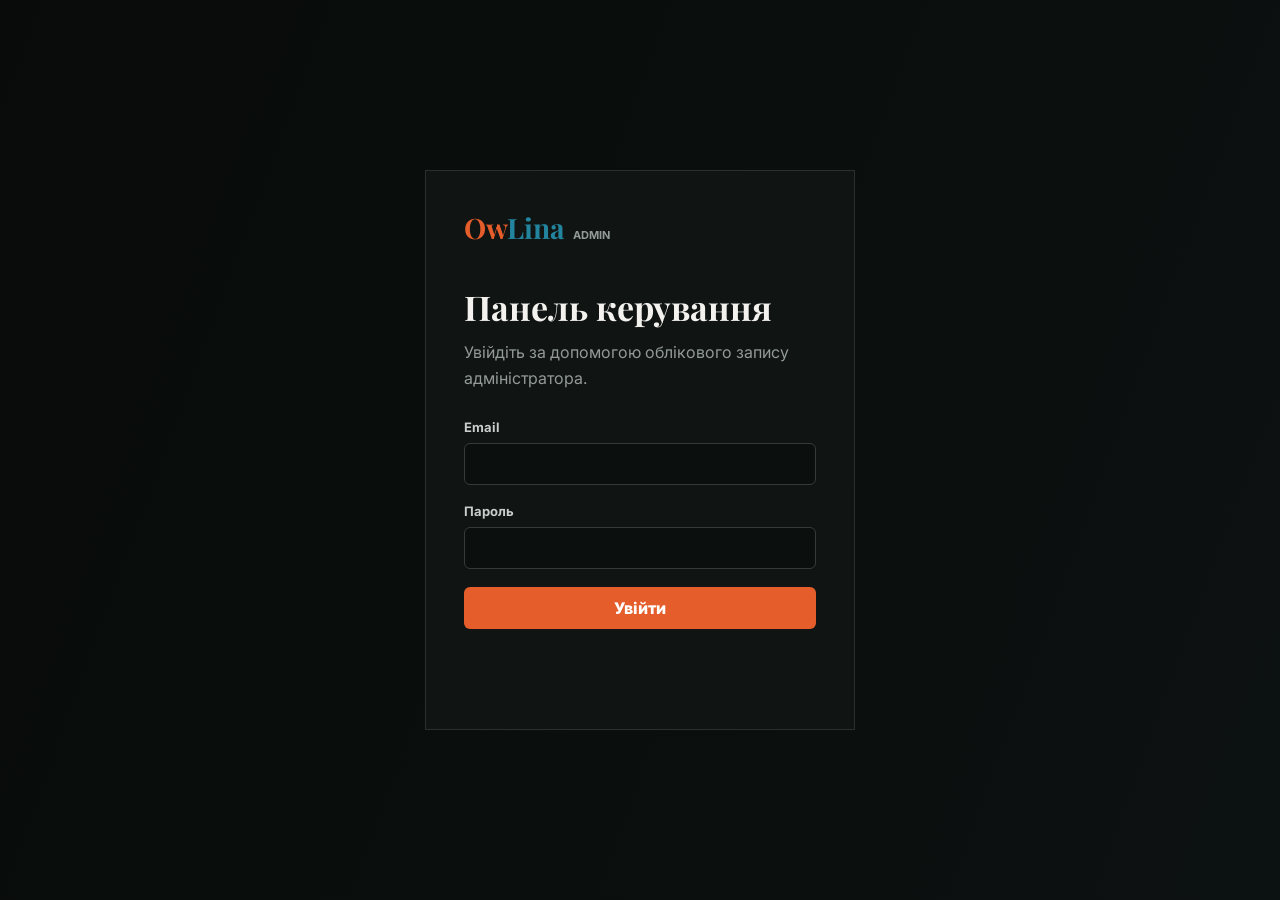
<file: admin/index.html>
<!doctype html>
<html lang="uk">
<head>
  <meta charset="utf-8">
  <meta name="viewport" content="width=device-width,initial-scale=1">
  <meta name="robots" content="noindex,nofollow">
  <title>OwLina Admin</title>
  <link rel="preconnect" href="https://fonts.googleapis.com">
  <link rel="preconnect" href="https://fonts.gstatic.com" crossorigin>
  <link href="https://fonts.googleapis.com/css2?family=Inter:wght@400;600;700;800&family=Playfair+Display:wght@700&display=swap" rel="stylesheet">
  <link rel="stylesheet" href="./admin.css">
  <link rel="stylesheet" href="./admin-fixes.css">
  <link rel="stylesheet" href="./admin-upload.css">
</head>
<body>
  <main id="login-view" class="login-shell">
    <section class="login-panel">
      <div class="brand"><span class="brand-owl">Ow</span><span class="brand-lina">Lina</span><small>Admin</small></div>
      <h1>Панель керування</h1>
      <p>Увійдіть за допомогою облікового запису адміністратора.</p>
      <form id="login-form">
        <label>Email<input id="login-email" type="email" autocomplete="email" required></label>
        <label>Пароль<input id="login-password" type="password" autocomplete="current-password" required></label>
        <button class="primary-btn" type="submit">Увійти</button>
        <p id="login-error" class="form-error" role="alert"></p>
      </form>
    </section>
  </main>

  <div id="admin-view" class="admin-shell" hidden>
    <aside class="sidebar">
      <a class="brand sidebar-brand" href="../" target="_blank"><span class="brand-owl">Ow</span><span class="brand-lina">Lina</span><small>Admin</small></a>
      <nav id="admin-nav" aria-label="Admin sections">
        <button class="nav-btn active" data-view="projects"><i data-lucide="folder-kanban"></i><span>Проєкти</span></button>
        <button class="nav-btn" data-view="static"><i data-lucide="images"></i><span>Static</span></button>
        <button class="nav-btn" data-view="video"><i data-lucide="clapperboard"></i><span>Video</span></button>
        <button class="nav-btn" data-view="media"><i data-lucide="library"></i><span>Медіатека</span></button>
      </nav>
      <div class="sidebar-bottom">
        <a class="quiet-link" href="../" target="_blank"><i data-lucide="external-link"></i><span>Відкрити сайт</span></a>
        <button id="logout-btn" class="quiet-link"><i data-lucide="log-out"></i><span>Вийти</span></button>
      </div>
    </aside>

    <div class="workspace">
      <header class="topbar">
        <div>
          <p class="eyebrow">OwLina AI Studio</p>
          <h1 id="view-title">Проєкти</h1>
        </div>
        <div class="toolbar">
          <label class="search-box"><i data-lucide="search"></i><input id="search-input" type="search" placeholder="Пошук"></label>
          <button id="add-btn" class="primary-btn" type="button"><i data-lucide="plus"></i><span>Додати</span></button>
        </div>
      </header>

      <section class="summary" aria-label="Portfolio totals">
        <div><strong id="count-projects">0</strong><span>проєктів</span></div>
        <div><strong id="count-static">0</strong><span>static</span></div>
        <div><strong id="count-video">0</strong><span>відео</span></div>
        <div><strong id="count-media">0</strong><span>файлів</span></div>
      </section>

      <div id="status-line" class="status-line">Завантаження...</div>
      <section id="content" class="content" aria-live="polite"></section>
    </div>
  </div>

  <dialog id="edit-dialog">
    <form id="edit-form" method="dialog">
      <div class="dialog-head"><div><p class="eyebrow">Редагування</p><h2 id="dialog-title">Робота</h2></div><button class="icon-btn" type="button" data-close-dialog aria-label="Закрити"><i data-lucide="x"></i></button></div>
      <div id="edit-fields" class="edit-fields"></div>
      <div class="dialog-actions"><button class="secondary-btn" type="button" data-close-dialog>Скасувати</button><button id="save-edit" class="primary-btn" type="submit">Зберегти</button></div>
    </form>
  </dialog>

  <dialog id="add-dialog">
    <form id="add-form" method="dialog">
      <div class="dialog-head"><div><p class="eyebrow">Нова робота</p><h2>Додати роботу</h2></div><button class="icon-btn" type="button" data-close-dialog aria-label="Закрити"><i data-lucide="x"></i></button></div>
      <div class="edit-fields">
        <label>Розділ<select id="add-type"><option value="static">Static</option><option value="video">Video</option></select></label>
        <label>Файл з комп'ютера<input id="add-file" type="file" accept="image/*,video/*"></label>
        <p class="field-divider"><span>або</span></p>
        <label>Готове посилання Cloudinary <small>необов'язково</small><input id="add-url" type="url" placeholder="https://res.cloudinary.com/..."></label>
        <label>Назва<input id="add-title" type="text" required></label>
        <fieldset class="category-field"><legend>Категорії</legend><div id="add-category-options" class="category-options"></div></fieldset>
      </div>
      <p id="upload-status" class="dialog-note">Оберіть файл або вставте вже готове посилання. Повторний файл не дублюється.</p>
      <div class="dialog-actions"><button class="secondary-btn" type="button" data-close-dialog>Скасувати</button><button class="primary-btn" type="submit">Додати</button></div>
    </form>
  </dialog>

  <div id="toast" class="toast" role="status"></div>
  <script src="../assets/vendor/supabase.js"></script>
  <script src="../assets/vendor/lucide.js"></script>
  <script src="../assets/js/supabase-config.js"></script>
  <script src="./admin.js"></script>
</body>
</html>
</file>
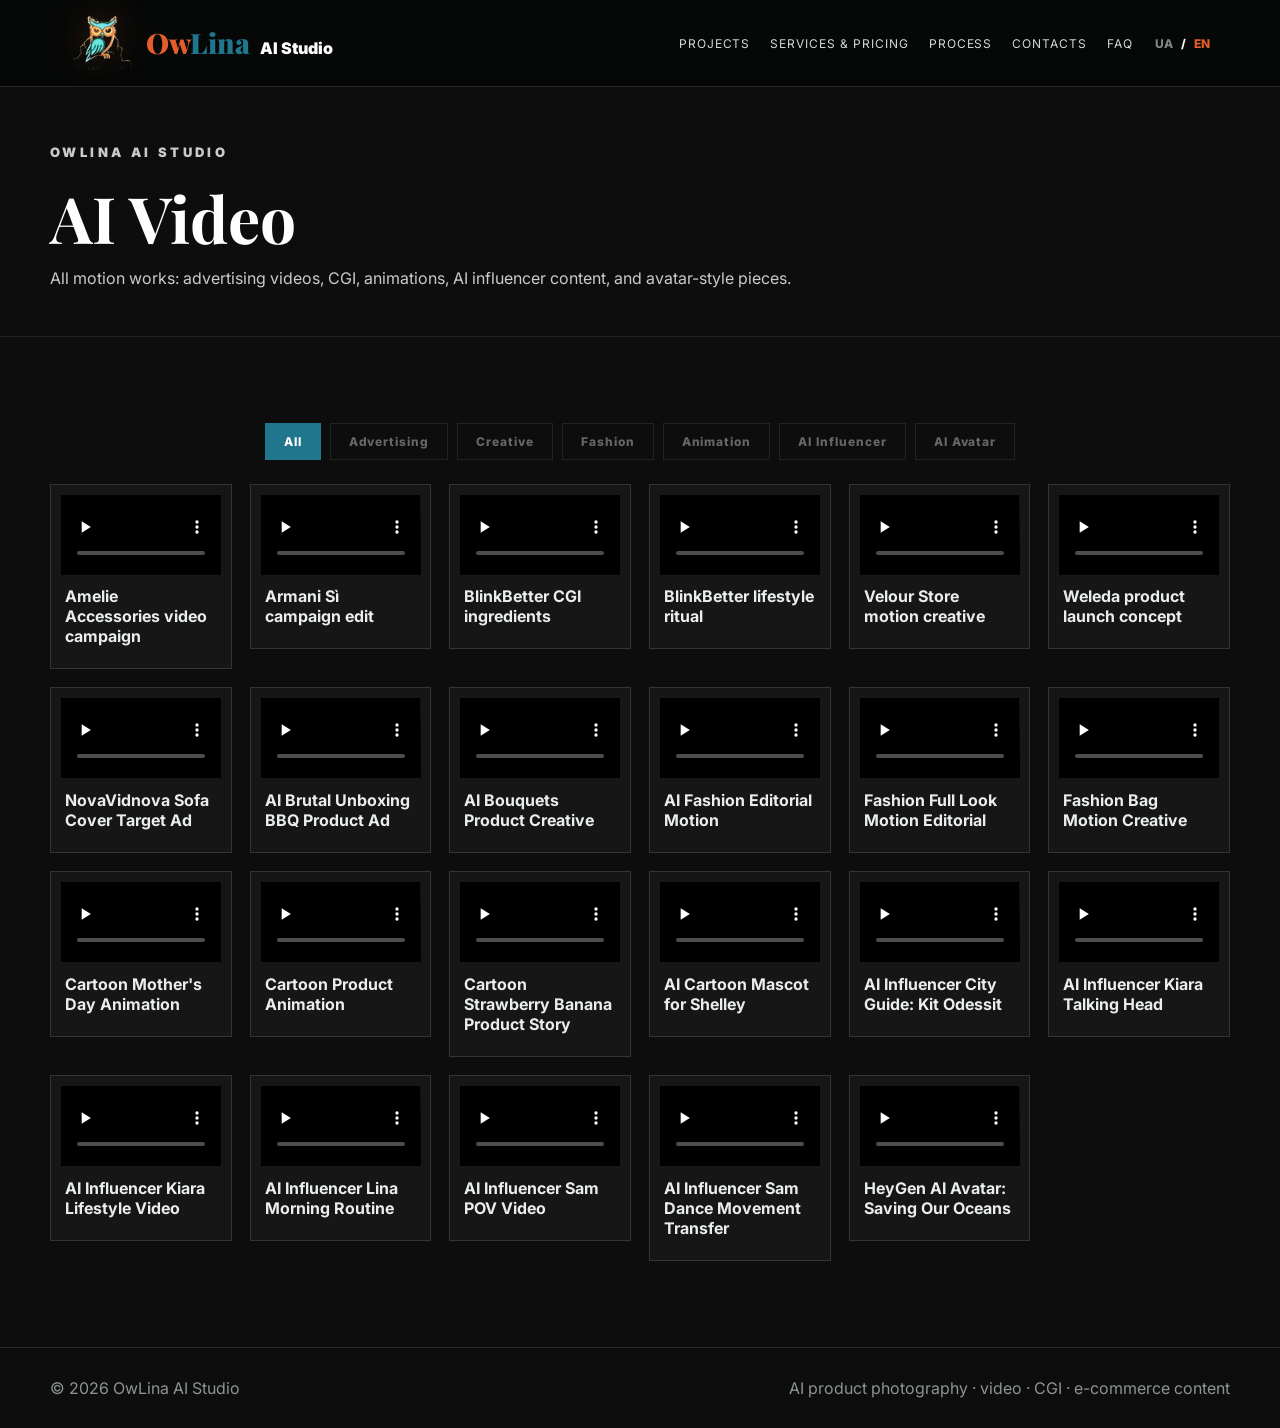
<file: videos-en.html>
<!doctype html><html lang="en"><head><meta charset="utf-8"><meta name="viewport" content="width=device-width,initial-scale=1"><title>AI Video | Advertising Videos, CGI, AI Influencer and AI Avatar</title><meta name="description" content="AI video works by OwLina AI Studio: advertising videos, CGI, animations, AI influencer content, HeyGen AI avatar, motion content and launch videos for brands."><meta name="robots" content="index, follow"><link rel="canonical" href="https://owlinaai.com/videos-en.html"><link rel="alternate" hreflang="uk" href="https://owlinaai.com/"><link rel="alternate" hreflang="en" href="https://owlinaai.com/en/"><link rel="alternate" hreflang="x-default" href="https://owlinaai.com/"><meta property="og:type" content="website"><meta property="og:site_name" content="OwLina AI Studio"><meta property="og:title" content="AI Video | Advertising Videos, CGI, AI Influencer and AI Avatar"><meta property="og:description" content="AI video works by OwLina AI Studio: advertising videos, CGI, animations, AI influencer content, HeyGen AI avatar, motion content and launch videos for brands."><meta property="og:url" content="https://owlinaai.com/videos-en.html"><meta property="og:image" content="https://res.cloudinary.com/kqaywdm5/image/upload/v1788791978/cf8de4336f30279a1b8bf45229fe2b0e_e92389c7-8864-4d45-8ee6-a38fa2425f3a_xpaeih.png"><meta name="twitter:card" content="summary_large_image"><meta name="twitter:title" content="AI Video | Advertising Videos, CGI, AI Influencer and AI Avatar"><meta name="twitter:description" content="AI video works by OwLina AI Studio: advertising videos, CGI, animations, AI influencer content, HeyGen AI avatar, motion content and launch videos for brands."><meta name="twitter:image" content="https://res.cloudinary.com/kqaywdm5/image/upload/v1788791978/cf8de4336f30279a1b8bf45229fe2b0e_e92389c7-8864-4d45-8ee6-a38fa2425f3a_xpaeih.png"><link rel="preconnect" href="https://res.cloudinary.com"><link rel="preconnect" href="https://fonts.googleapis.com"><link rel="preconnect" href="https://fonts.gstatic.com" crossorigin><link href="https://fonts.googleapis.com/css2?family=Inter:wght@400;600;800;900&family=Playfair+Display:ital,wght@0,700;0,900;1,700;1,900&display=swap" rel="stylesheet"><link rel="icon" href="assets/favicon/favicon.ico" sizes="any"><link rel="icon" type="image/png" sizes="32x32" href="assets/favicon/favicon-32.png"><link rel="icon" type="image/png" sizes="192x192" href="assets/favicon/favicon-192.png"><link rel="apple-touch-icon" href="assets/favicon/apple-touch-icon.png"><link rel="stylesheet" href="assets/css/style.css?v=20261111-1"><script type="application/ld+json">{"@context": "https://schema.org", "@type": "ProfessionalService", "@id": "https://owlinaai.com/#studio", "name": "OwLina AI Studio", "url": "https://owlinaai.com/", "description": "AI video works by OwLina AI Studio: advertising videos, CGI, animations, AI influencer content, HeyGen AI avatar, motion content and launch videos for brands.", "areaServed": "Worldwide", "founder": {"@type": "Person", "name": "Alina", "jobTitle": "AI producer and creative director"}, "sameAs": ["https://www.instagram.com/owlinaai", "https://t.me/OwLinaAI"], "serviceType": ["AI product photography", "AI video production", "CGI advertising visuals", "e-commerce product content", "social media creatives", "AI avatar content", "AI influencer content"], "knowsAbout": ["AI product photography", "advertising creatives", "AI video", "CGI visuals", "fashion campaigns", "beauty campaigns", "jewelry visuals", "furniture renders", "e-commerce content", "social media content"]}</script>
<script type="application/ld+json">{"@context": "https://schema.org", "@type": "WebPage", "@id": "https://owlinaai.com/videos-en.html#webpage", "url": "https://owlinaai.com/videos-en.html", "name": "AI Video | Advertising Videos, CGI, AI Influencer and AI Avatar", "description": "AI video works by OwLina AI Studio: advertising videos, CGI, animations, AI influencer content, HeyGen AI avatar, motion content and launch videos for brands.", "inLanguage": "en", "isPartOf": {"@type": "WebSite", "name": "OwLina AI Studio", "url": "https://owlinaai.com/"}, "about": {"@id": "https://owlinaai.com/#studio"}}</script></head><body><header class="site-header"><div class="nav-wrap"><a class="brand" href="en/"><img class="brand-logo" src="assets/logo/owlina-logo-cropped.png" alt="OwLina AI Studio logo"><span class="brand-word"><span class="owl">Ow</span><span class="lina">Lina</span><small>AI Studio</small></span></a><nav class="nav-links"><a href="en/#projects">Projects</a><a href="en/#services">Services & Pricing</a><a href="en/#process">Process</a><a href="en/#contacts">Contacts</a><a href="en/#faq">FAQ</a></nav><div class="langs"><a class="" href="./">UA</a><span>/</span><a class="active" href="en/">EN</a></div></div></header><main><section class="case-hero"><div class="case-title"><p class="eyebrow">OwLina AI Studio</p><h1>AI Video</h1><p>All motion works: advertising videos, CGI, animations, AI influencer content, and avatar-style pieces.</p></div></section><section class="section"><div class="section-inner"><div id="video-filters" class="static-filters"></div><div id="all-video-grid" class="video-grid"></div></div></section></main><div class="brief-modal" aria-hidden="true"><div class="brief-dialog" role="dialog" aria-modal="true" aria-labelledby="brief-title"><button class="brief-close" type="button" data-close-brief aria-label="Close">×</button><h2 class="brief-title" id="brief-title">Discuss the Project</h2><p class="brief-subtitle">Tell me about your idea and I'll get back to you within 1 business day.</p><form class="brief-form" data-success="Thank you! Your request has been sent successfully. I'll get back to you within 1 business day."><div class="brief-field"><label for="brief-name">Name</label><input id="brief-name" name="name" type="text" placeholder="Your name" required></div><div class="brief-field"><label for="brief-contact">Telegram or phone</label><input id="brief-contact" name="contact" type="text" placeholder="Your Telegram or phone" required></div><div class="brief-field"><label for="brief-need">What do you need</label><select id="brief-need" name="need" required><option value="" disabled selected>What do you need</option><option value="AI Product Photography">AI Product Photography</option><option value="AI Video">AI Video</option><option value="CGI Visuals">CGI Visuals</option><option value="AI Avatar / Influencer">AI Avatar / Influencer</option><option value="Other">Other</option></select></div><div class="brief-field"><label for="brief-project">Tell me about your project</label><textarea id="brief-project" name="project" placeholder="Describe your idea, product or goal." required></textarea></div><div class="brief-field"><label for="brief-budget">Approximate Budget</label><select id="brief-budget" name="budget"><option value="" selected>Approximate Budget</option><option value="$0–200">$0–200</option><option value="$200–500">$200–500</option><option value="$500–1000">$500–1000</option><option value="$1000+">$1000+</option><option value="Let's discuss">Let's discuss</option></select></div><button class="brief-submit" type="submit">Start Project</button><p class="brief-status" aria-live="polite"></p></form><div class="brief-success" aria-live="polite"></div></div></div><div class="lightbox"><button class="lb-close" type="button" aria-label="Close" onclick="event.preventDefault();event.stopPropagation();this.closest('.lightbox').classList.remove('open')">×</button><button class="lb-prev" type="button" aria-label="Previous">‹</button><div class="lightbox-viewport"><img id="lb-img" alt="" draggable="false"></div><button class="lb-next" type="button" aria-label="Next">›</button></div><div class="video-modal"><button class="video-modal-close" type="button" aria-label="Close">×</button><video id="video-modal-player" controls playsinline></video></div><footer class="footer"><div class="footer-inner"><span>© 2026 OwLina AI Studio</span><span>AI product photography · video · CGI · e-commerce content</span></div></footer><script src="assets/js/data.js?v=20261111-1"></script><script src="assets/vendor/supabase.js?v=20261111-1"></script><script src="assets/js/supabase-config.js?v=20261111-1"></script><script src="assets/js/app.js?v=20261111-1"></script></body></html>
</file>
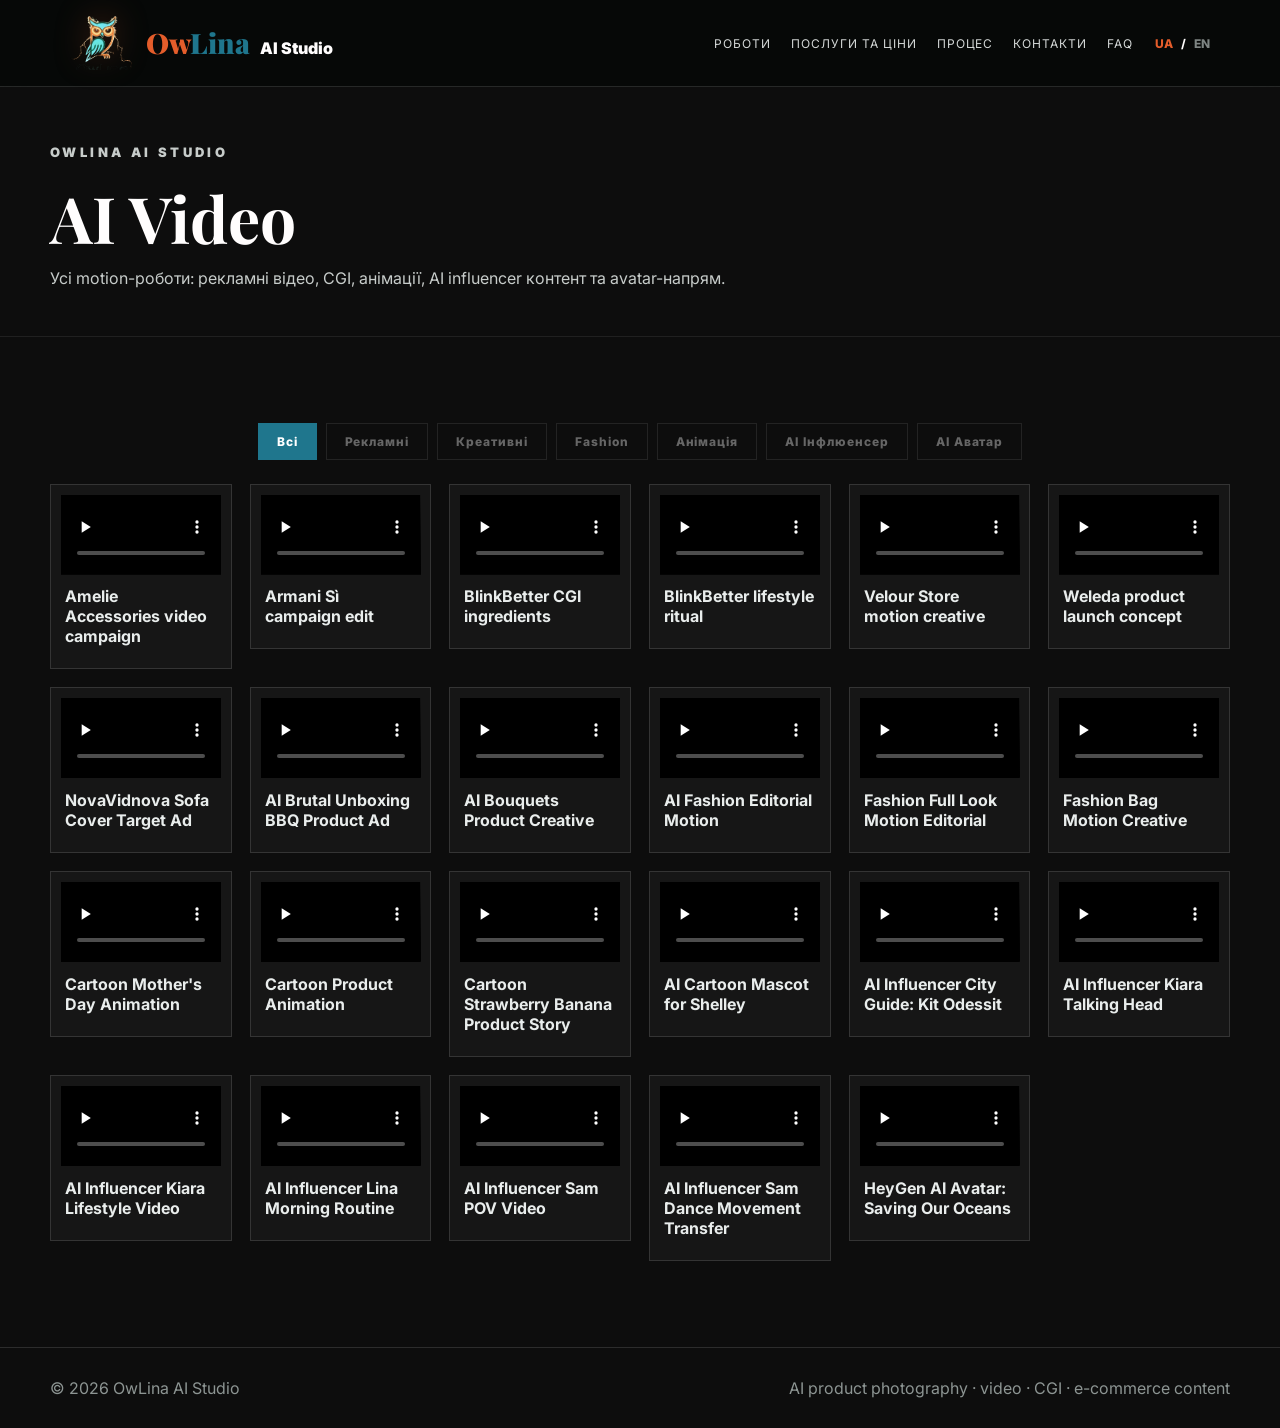
<file: videos.html>
<!doctype html><html lang="uk"><head><meta charset="utf-8"><meta name="viewport" content="width=device-width,initial-scale=1"><title>AI Video | Рекламні відео, CGI, AI Influencer та AI Avatar</title><meta name="description" content="AI video роботи OwLina AI Studio: рекламні відео, CGI, анімації, AI influencer content, HeyGen AI avatar, motion-контент та відео для запусків брендів."><meta name="robots" content="index, follow"><link rel="canonical" href="https://owlinaai.com/videos.html"><link rel="alternate" hreflang="uk" href="https://owlinaai.com/"><link rel="alternate" hreflang="en" href="https://owlinaai.com/en/"><link rel="alternate" hreflang="x-default" href="https://owlinaai.com/"><meta property="og:type" content="website"><meta property="og:site_name" content="OwLina AI Studio"><meta property="og:title" content="AI Video | Рекламні відео, CGI, AI Influencer та AI Avatar"><meta property="og:description" content="AI video роботи OwLina AI Studio: рекламні відео, CGI, анімації, AI influencer content, HeyGen AI avatar, motion-контент та відео для запусків брендів."><meta property="og:url" content="https://owlinaai.com/videos.html"><meta property="og:image" content="https://res.cloudinary.com/kqaywdm5/image/upload/v1788791978/cf8de4336f30279a1b8bf45229fe2b0e_e92389c7-8864-4d45-8ee6-a38fa2425f3a_xpaeih.png"><meta name="twitter:card" content="summary_large_image"><meta name="twitter:title" content="AI Video | Рекламні відео, CGI, AI Influencer та AI Avatar"><meta name="twitter:description" content="AI video роботи OwLina AI Studio: рекламні відео, CGI, анімації, AI influencer content, HeyGen AI avatar, motion-контент та відео для запусків брендів."><meta name="twitter:image" content="https://res.cloudinary.com/kqaywdm5/image/upload/v1788791978/cf8de4336f30279a1b8bf45229fe2b0e_e92389c7-8864-4d45-8ee6-a38fa2425f3a_xpaeih.png"><link rel="preconnect" href="https://res.cloudinary.com"><link rel="preconnect" href="https://fonts.googleapis.com"><link rel="preconnect" href="https://fonts.gstatic.com" crossorigin><link href="https://fonts.googleapis.com/css2?family=Inter:wght@400;600;800;900&family=Playfair+Display:ital,wght@0,700;0,900;1,700;1,900&display=swap" rel="stylesheet"><link rel="icon" href="assets/favicon/favicon.ico" sizes="any"><link rel="icon" type="image/png" sizes="32x32" href="assets/favicon/favicon-32.png"><link rel="icon" type="image/png" sizes="192x192" href="assets/favicon/favicon-192.png"><link rel="apple-touch-icon" href="assets/favicon/apple-touch-icon.png"><link rel="stylesheet" href="assets/css/style.css?v=20261111-1"><script type="application/ld+json">{"@context": "https://schema.org", "@type": "ProfessionalService", "@id": "https://owlinaai.com/#studio", "name": "OwLina AI Studio", "url": "https://owlinaai.com/", "description": "AI video роботи OwLina AI Studio: рекламні відео, CGI, анімації, AI influencer content, HeyGen AI avatar, motion-контент та відео для запусків брендів.", "areaServed": "Worldwide", "founder": {"@type": "Person", "name": "Alina", "jobTitle": "AI producer and creative director"}, "sameAs": ["https://www.instagram.com/owlinaai", "https://t.me/OwLinaAI"], "serviceType": ["AI product photography", "AI video production", "CGI advertising visuals", "e-commerce product content", "social media creatives", "AI avatar content", "AI influencer content"], "knowsAbout": ["AI product photography", "advertising creatives", "AI video", "CGI visuals", "fashion campaigns", "beauty campaigns", "jewelry visuals", "furniture renders", "e-commerce content", "social media content"]}</script>
<script type="application/ld+json">{"@context": "https://schema.org", "@type": "WebPage", "@id": "https://owlinaai.com/videos.html#webpage", "url": "https://owlinaai.com/videos.html", "name": "AI Video | Рекламні відео, CGI, AI Influencer та AI Avatar", "description": "AI video роботи OwLina AI Studio: рекламні відео, CGI, анімації, AI influencer content, HeyGen AI avatar, motion-контент та відео для запусків брендів.", "inLanguage": "uk", "isPartOf": {"@type": "WebSite", "name": "OwLina AI Studio", "url": "https://owlinaai.com/"}, "about": {"@id": "https://owlinaai.com/#studio"}}</script></head><body><header class="site-header"><div class="nav-wrap"><a class="brand" href="./"><img class="brand-logo" src="assets/logo/owlina-logo-cropped.png" alt="OwLina AI Studio logo"><span class="brand-word"><span class="owl">Ow</span><span class="lina">Lina</span><small>AI Studio</small></span></a><nav class="nav-links"><a href="./#projects">Роботи</a><a href="./#services">Послуги та ціни</a><a href="./#process">Процес</a><a href="./#contacts">Контакти</a><a href="./#faq">FAQ</a></nav><div class="langs"><a class="active" href="./">UA</a><span>/</span><a class="" href="en/">EN</a></div></div></header><main><section class="case-hero"><div class="case-title"><p class="eyebrow">OwLina AI Studio</p><h1>AI Video</h1><p>Усі motion-роботи: рекламні відео, CGI, анімації, AI influencer контент та avatar-напрям.</p></div></section><section class="section"><div class="section-inner"><div id="video-filters" class="static-filters"></div><div id="all-video-grid" class="video-grid"></div></div></section></main><div class="brief-modal" aria-hidden="true"><div class="brief-dialog" role="dialog" aria-modal="true" aria-labelledby="brief-title"><button class="brief-close" type="button" data-close-brief aria-label="Close">×</button><h2 class="brief-title" id="brief-title">Обговорити проєкт</h2><p class="brief-subtitle">Розкажіть про свою ідею, і я зв'яжуся з вами протягом 1 робочого дня.</p><form class="brief-form" data-success="Дякую! Вашу заявку успішно надіслано. Я зв'яжуся з вами протягом 1 робочого дня."><div class="brief-field"><label for="brief-name">Ім'я</label><input id="brief-name" name="name" type="text" placeholder="Ваше ім'я" required></div><div class="brief-field"><label for="brief-contact">Telegram або телефон</label><input id="brief-contact" name="contact" type="text" placeholder="Ваш Telegram або телефон" required></div><div class="brief-field"><label for="brief-need">Що вам потрібно</label><select id="brief-need" name="need" required><option value="" disabled selected>Що вам потрібно</option><option value="AI-фотографія продукту">AI-фотографія продукту</option><option value="AI-відео">AI-відео</option><option value="CGI-візуали">CGI-візуали</option><option value="AI-аватар / інфлюенсер">AI-аватар / інфлюенсер</option><option value="Інше">Інше</option></select></div><div class="brief-field"><label for="brief-project">Розкажіть про свій проєкт</label><textarea id="brief-project" name="project" placeholder="Опишіть свою ідею, продукт або мету." required></textarea></div><div class="brief-field"><label for="brief-budget">Орієнтовний бюджет</label><select id="brief-budget" name="budget"><option value="" selected>Орієнтовний бюджет</option><option value="$0–200">$0–200</option><option value="$200–500">$200–500</option><option value="$500–1000">$500–1000</option><option value="$1000+">$1000+</option><option value="Обговоримо">Обговоримо</option></select></div><button class="brief-submit" type="submit">Почати проєкт</button><p class="brief-status" aria-live="polite"></p></form><div class="brief-success" aria-live="polite"></div></div></div><div class="lightbox"><button class="lb-close" type="button" aria-label="Close" onclick="event.preventDefault();event.stopPropagation();this.closest('.lightbox').classList.remove('open')">×</button><button class="lb-prev" type="button" aria-label="Previous">‹</button><div class="lightbox-viewport"><img id="lb-img" alt="" draggable="false"></div><button class="lb-next" type="button" aria-label="Next">›</button></div><div class="video-modal"><button class="video-modal-close" type="button" aria-label="Close">×</button><video id="video-modal-player" controls playsinline></video></div><footer class="footer"><div class="footer-inner"><span>© 2026 OwLina AI Studio</span><span>AI product photography · video · CGI · e-commerce content</span></div></footer><script src="assets/js/data.js?v=20261111-1"></script><script src="assets/vendor/supabase.js?v=20261111-1"></script><script src="assets/js/supabase-config.js?v=20261111-1"></script><script src="assets/js/app.js?v=20261111-1"></script></body></html>
</file>
<file: admin/admin.css>
:root{--bg:#080b0a;--panel:#101413;--panel-2:#151a18;--line:#29302e;--text:#f4f2ef;--muted:#929b98;--orange:#e45d2b;--teal:#23849d;--danger:#dc5b5b;--radius:6px}*{box-sizing:border-box}html{color-scheme:dark}body{margin:0;background:var(--bg);color:var(--text);font-family:Inter,Arial,sans-serif;letter-spacing:0}button,input,textarea,select{font:inherit}button{cursor:pointer}.brand{font-family:'Playfair Display',Georgia,serif;font-size:28px;font-weight:700;text-decoration:none;color:var(--text);white-space:nowrap}.brand-owl{color:var(--orange)}.brand-lina{color:var(--teal)}.brand small{font:700 11px Inter,Arial,sans-serif;text-transform:uppercase;margin-left:8px;color:var(--muted)}.login-shell{min-height:100vh;display:grid;place-items:center;padding:24px;background:linear-gradient(110deg,#080b0a,#0c1211)}.login-panel{width:min(430px,100%);border:1px solid var(--line);background:var(--panel);padding:38px}.login-panel h1{font:700 34px 'Playfair Display',Georgia,serif;margin:38px 0 10px}.login-panel>p{color:var(--muted);line-height:1.6;margin:0 0 28px}.login-panel form,.edit-fields{display:grid;gap:18px}label{display:grid;gap:8px;color:#c8cecc;font-size:13px;font-weight:700}input,textarea,select{width:100%;border:1px solid #343c39;border-radius:var(--radius);background:#0b0f0e;color:var(--text);padding:12px 13px;outline:none}textarea{min-height:120px;resize:vertical}input:focus,textarea:focus,select:focus{border-color:var(--teal);box-shadow:0 0 0 3px rgba(35,132,157,.16)}.primary-btn,.secondary-btn,.icon-btn{border:0;border-radius:var(--radius);display:inline-flex;align-items:center;justify-content:center;gap:8px;min-height:42px;padding:0 16px;font-weight:800}.primary-btn{background:var(--orange);color:#fff}.primary-btn:hover{background:#c94d20}.secondary-btn{background:#202725;color:#e5e8e7;border:1px solid #39413f}.icon-btn{width:40px;padding:0;background:#1a201e;color:#d4d9d7;border:1px solid var(--line)}.icon-btn:hover{border-color:#59625f}.form-error{min-height:18px;color:#ff8585;font-size:13px}.admin-shell{min-height:100vh;display:grid;grid-template-columns:220px minmax(0,1fr)}.sidebar{position:sticky;top:0;height:100vh;border-right:1px solid var(--line);background:#090c0b;padding:24px 14px;display:flex;flex-direction:column}.sidebar-brand{padding:0 10px;margin-bottom:40px}.sidebar nav{display:grid;gap:5px}.nav-btn,.quiet-link{width:100%;border:0;background:transparent;color:#9fa8a5;display:flex;align-items:center;gap:12px;padding:11px 12px;border-radius:var(--radius);text-decoration:none;font-weight:700;text-align:left}.nav-btn:hover,.nav-btn.active,.quiet-link:hover{background:#171c1a;color:#fff}.nav-btn.active{box-shadow:inset 3px 0 var(--teal)}svg{width:18px;height:18px;flex:0 0 auto}.sidebar-bottom{display:grid;gap:4px;margin-top:auto}.workspace{min-width:0;padding:30px 34px 60px}.topbar{display:flex;align-items:end;justify-content:space-between;gap:24px;border-bottom:1px solid var(--line);padding-bottom:22px}.eyebrow{margin:0 0 6px;color:var(--teal);font-size:10px;font-weight:800;letter-spacing:.16em;text-transform:uppercase}.topbar h1,.dialog-head h2{font:700 34px 'Playfair Display',Georgia,serif;margin:0}.toolbar{display:flex;align-items:center;gap:10px}.search-box{position:relative;display:block}.search-box svg{position:absolute;left:12px;top:12px;color:#727c79}.search-box input{width:250px;padding-left:40px}.summary{display:grid;grid-template-columns:repeat(4,minmax(0,1fr));border-bottom:1px solid var(--line)}.summary div{padding:20px 18px;border-right:1px solid var(--line);display:flex;align-items:baseline;gap:9px}.summary div:first-child{padding-left:0}.summary div:last-child{border-right:0}.summary strong{font:700 26px 'Playfair Display',Georgia,serif}.summary span{color:var(--muted);font-size:12px}.status-line{padding:20px 0;color:var(--muted);font-size:13px}.content{min-width:0}.data-list{display:grid;border-top:1px solid var(--line)}.data-row{display:grid;grid-template-columns:64px minmax(180px,1fr) 120px 120px 150px;gap:16px;align-items:center;min-height:82px;border-bottom:1px solid var(--line);padding:10px 0}.data-row:hover{background:rgba(255,255,255,.018)}.thumb{width:58px;height:58px;background:#020303;border:1px solid var(--line);object-fit:cover}.row-main{min-width:0}.row-main strong{display:block;white-space:nowrap;overflow:hidden;text-overflow:ellipsis}.row-main small{display:block;color:var(--muted);margin-top:5px;white-space:nowrap;overflow:hidden;text-overflow:ellipsis}.badge{display:inline-flex;width:max-content;max-width:100%;padding:5px 8px;border:1px solid #34413d;color:#adb7b4;border-radius:4px;font-size:10px;font-weight:800;text-transform:uppercase}.badge.live{border-color:rgba(35,132,157,.65);color:#8bd4e5}.row-actions{display:flex;justify-content:flex-end;gap:5px}.row-actions button{width:36px;height:36px;border:1px solid var(--line);background:#131816;color:#d4d9d7;border-radius:4px;display:grid;place-items:center}.row-actions button:hover{border-color:var(--orange);color:#fff}.row-actions button.danger:hover{border-color:var(--danger);color:#ff9d9d}.media-grid{display:grid;grid-template-columns:repeat(4,minmax(0,1fr));gap:14px}.media-card{min-width:0;border:1px solid var(--line);background:var(--panel);display:flex;flex-direction:column}.media-preview{aspect-ratio:4/5;background:#030504;overflow:hidden;position:relative}.media-preview img,.media-preview video{width:100%;height:100%;object-fit:cover}.media-card.is-hidden .media-preview{opacity:.35}.media-body{padding:12px;display:grid;gap:9px;min-height:142px}.media-body strong{font-size:13px;line-height:1.35;display:-webkit-box;-webkit-line-clamp:2;-webkit-box-orient:vertical;overflow:hidden}.media-meta{display:flex;gap:6px;flex-wrap:wrap}.media-actions{display:flex;gap:6px;margin-top:auto}.media-actions button{flex:1;min-height:34px;border:1px solid var(--line);background:#171c1a;color:#d6dbd9;border-radius:4px}.media-actions button:hover{border-color:var(--teal)}.media-actions button.icon-only{flex:0 0 36px}.empty-state{border:1px dashed #35403c;padding:50px 20px;text-align:center;color:var(--muted)}dialog{width:min(620px,calc(100% - 28px));max-height:90vh;border:1px solid #38413e;border-radius:8px;background:var(--panel);color:var(--text);padding:0;box-shadow:0 30px 100px rgba(0,0,0,.75)}dialog::backdrop{background:rgba(0,0,0,.78);backdrop-filter:blur(5px)}dialog form{padding:24px}.dialog-head{display:flex;justify-content:space-between;gap:20px;align-items:start;margin-bottom:24px}.dialog-actions{display:flex;justify-content:flex-end;gap:10px;margin-top:24px;padding-top:18px;border-top:1px solid var(--line)}.check-row{display:flex;gap:20px}.check-row label{display:flex;align-items:center;gap:8px}.check-row input{width:auto}.dialog-note{color:var(--muted);font-size:12px;line-height:1.6}.toast{position:fixed;right:24px;bottom:24px;z-index:20;background:#18201d;border:1px solid #3a4742;color:#fff;padding:13px 16px;border-radius:6px;box-shadow:0 16px 50px rgba(0,0,0,.5);opacity:0;transform:translateY(12px);pointer-events:none;transition:.2s}.toast.show{opacity:1;transform:none}.toast.error{border-color:var(--danger)}@media(max-width:1050px){.media-grid{grid-template-columns:repeat(3,minmax(0,1fr))}.data-row{grid-template-columns:58px minmax(150px,1fr) 100px 135px}.data-row>.hide-tablet{display:none}}@media(max-width:760px){.admin-shell{grid-template-columns:1fr}.sidebar{position:sticky;height:auto;z-index:5;padding:10px 14px;border-right:0;border-bottom:1px solid var(--line);flex-direction:row;align-items:center}.sidebar-brand{margin:0 auto 0 0;padding:0;font-size:22px}.sidebar nav{display:flex}.nav-btn{width:42px;height:42px;padding:0;justify-content:center}.nav-btn span,.sidebar-bottom span{display:none}.nav-btn.active{box-shadow:inset 0 -3px var(--teal)}.sidebar-bottom{display:flex;margin:0 0 0 8px}.quiet-link{width:38px;height:38px;padding:0;justify-content:center}.workspace{padding:22px 16px 50px}.topbar{display:block}.toolbar{margin-top:18px}.search-box{flex:1}.search-box input{width:100%}.summary{grid-template-columns:repeat(2,1fr)}.summary div:nth-child(2){border-right:0}.summary div:nth-child(-n+2){border-bottom:1px solid var(--line)}.media-grid{grid-template-columns:repeat(2,minmax(0,1fr))}.data-row{grid-template-columns:52px minmax(0,1fr) 120px}.data-row>.hide-mobile{display:none}.topbar h1{font-size:30px}}@media(max-width:430px){.media-grid{grid-template-columns:1fr}.toolbar .primary-btn span{display:none}.toolbar .primary-btn{width:44px;padding:0}.login-panel{padding:26px 20px}}
</file>
<file: admin/admin-fixes.css>
[hidden] {
  display: none !important;
}
</file>
<file: admin/admin-upload.css>
.field-divider {
  display: flex;
  align-items: center;
  gap: 12px;
  margin: -2px 0;
  color: #68716e;
  font-size: 11px;
  font-weight: 800;
  text-transform: uppercase;
}
.field-divider::before,
.field-divider::after {
  content: "";
  height: 1px;
  flex: 1;
  background: #29302e;
}
label small {
  color: #717b78;
  font-weight: 400;
}
input[type="file"] {
  color: #929b98;
}
input[type="file"]::file-selector-button {
  margin-right: 12px;
  border: 1px solid #39413f;
  border-radius: 4px;
  background: #202725;
  color: #f4f2ef;
  padding: 8px 12px;
  cursor: pointer;
}
.category-field {
  margin: 0;
  padding: 0;
  border: 0;
}
.category-field legend {
  margin-bottom: 9px;
  color: #c8cecc;
  font-size: 13px;
  font-weight: 700;
}
.category-options {
  display: flex;
  flex-wrap: wrap;
  gap: 8px;
}
.category-options label {
  display: inline-flex;
  align-items: center;
  gap: 7px;
  padding: 8px 10px;
  border: 1px solid #343c39;
  border-radius: 4px;
  background: #0b0f0e;
  color: #adb6b3;
  cursor: pointer;
}
.category-options label:has(input:checked) {
  border-color: #23849d;
  color: #fff;
  background: rgba(35,132,157,.14);
}
.category-options input {
  width: auto;
  margin: 0;
}
#edit-dialog {
  width: min(920px, calc(100% - 28px));
}
.project-media-field {
  min-width: 0;
  margin: 8px 0 0;
  padding: 18px 0 0;
  border: 0;
  border-top: 1px solid #29302e;
}
.project-media-field legend {
  padding: 0 10px 0 0;
  color: #f4f2ef;
  font-weight: 800;
}
.project-media-field legend small,
.project-media-help {
  color: #717b78;
  font-weight: 400;
}
.project-media-list {
  display: grid;
  gap: 12px;
}
.project-media-item {
  display: grid;
  grid-template-columns: 112px minmax(0, 1fr) 38px;
  gap: 14px;
  align-items: start;
  padding: 12px;
  border: 1px solid #29302e;
  background: #0b0f0e;
}
.project-media-item > img {
  width: 112px;
  aspect-ratio: 4 / 5;
  object-fit: cover;
  border: 1px solid #29302e;
  background: #030504;
}
.project-media-fields {
  display: grid;
  grid-template-columns: repeat(2, minmax(0, 1fr));
  gap: 10px;
}
.project-media-fields label:first-child {
  grid-column: 1 / -1;
}
.project-media-fields textarea {
  min-height: 72px;
}
.project-media-actions {
  display: grid;
  gap: 6px;
}
.project-media-actions button {
  width: 36px;
  height: 36px;
  display: grid;
  place-items: center;
  border: 1px solid #343c39;
  border-radius: 4px;
  background: #171c1a;
  color: #d6dbd9;
}
.project-media-actions button:hover {
  border-color: #23849d;
}
.project-media-actions button.danger:hover {
  border-color: #dc5b5b;
  color: #ff9d9d;
}
.project-media-help {
  display: block;
  margin-top: 10px;
  line-height: 1.5;
}
.project-media-empty {
  padding: 18px;
  border: 1px dashed #35403c;
  color: #929b98;
  text-align: center;
}
@media (max-width: 680px) {
  .project-media-item {
    grid-template-columns: 84px minmax(0, 1fr);
  }
  .project-media-item > img {
    width: 84px;
  }
  .project-media-fields {
    grid-template-columns: 1fr;
  }
  .project-media-fields label:first-child {
    grid-column: auto;
  }
  .project-media-actions {
    grid-column: 1 / -1;
    grid-row: 2;
    display: flex;
  }
}
</file>
<file: assets/css/style.css>
:root{--bg:#050807;--paper:#FFFDFD;--muted:#a5adab;--line:rgba(255,253,253,.13);--orange:#E45D2B;--teal:#1F768D;--white:#FFFDFD;--shadow:0 24px 70px rgba(0,0,0,.45);--max:1180px}*{box-sizing:border-box}html{scroll-behavior:smooth}body{margin:0;background:#050807;color:var(--white);font-family:Inter,Arial,sans-serif;letter-spacing:0;overflow-x:hidden}a{color:inherit;text-decoration:none}img,video{max-width:100%;display:block}button{font:inherit}.site-header{position:sticky;top:0;z-index:40;background:rgba(5,8,7,.82);backdrop-filter:blur(16px);border-bottom:1px solid var(--line)}.nav-wrap{max-width:var(--max);margin:auto;display:flex;align-items:center;gap:22px;padding:12px 20px}.brand{display:flex;align-items:center;gap:14px;margin-right:auto;min-width:0}.brand-logo{width:62px;height:62px;object-fit:contain;filter:drop-shadow(0 0 16px rgba(228,93,43,.28))}.brand-word{font-family:'Playfair Display',Georgia,serif;font-weight:900;font-size:28px;line-height:.95;white-space:nowrap}.brand-word .owl{color:var(--orange)}.brand-word .lina{color:var(--teal)}.brand-word small{font-family:Inter,Arial,sans-serif;font-size:16px;color:var(--white);margin-left:10px}.nav-links{display:flex;align-items:center;gap:20px;margin-left:auto}.nav-links a{font-size:12px;text-transform:uppercase;letter-spacing:.08em;color:#d4d8d7}.nav-links a:hover{color:var(--orange)}.langs{display:flex;gap:8px;align-items:center;font-weight:800;font-size:12px}.langs a{color:#7e8583}.langs a.active{color:var(--orange)}.hero{min-height:calc(100vh - 88px);display:grid;place-items:center;padding:54px 20px 64px;background:linear-gradient(90deg,#050807 0%,#07100f 52%,#090b0a 100%)}.hero-inner{width:min(var(--max),100%);display:grid;grid-template-columns:1.05fr .8fr;gap:70px;align-items:center}.kicker{font-family:'Playfair Display',Georgia,serif;font-style:italic;color:var(--orange);font-size:clamp(32px,4.4vw,62px);line-height:.92;text-transform:uppercase;letter-spacing:.08em;text-shadow:0 0 22px rgba(228,93,43,.18)}.eyebrow{color:var(--teal);font-weight:900;letter-spacing:.26em;text-transform:uppercase;font-size:12px;margin:32px 0 20px}.hero h1{font-family:'Playfair Display',Georgia,serif;font-size:clamp(56px,8vw,116px);line-height:.84;margin:0}.hero h1 .owl{color:var(--orange)}.hero h1 .lina{color:var(--teal)}.tagline{font-family:'Playfair Display',Georgia,serif;font-style:italic;font-weight:700;font-size:clamp(18px,2vw,27px);color:#d8d3cf;margin:26px 0 12px}.subline{color:#959d9b;font-weight:700}.cta{display:inline-flex;margin-top:34px;background:var(--orange);color:#fff;padding:16px 26px;font-weight:900;text-transform:uppercase;letter-spacing:.08em;box-shadow:0 18px 42px rgba(228,93,43,.25)}.hero-media{justify-self:center;width:min(420px,100%);border:1px solid rgba(255,253,253,.09);background:transparent;box-shadow:var(--shadow);padding:0}.hero-media img{width:100%;height:auto;object-fit:contain}.section{padding:86px 20px;border-top:1px solid rgba(255,253,253,.08)}.section-inner{max-width:var(--max);margin:auto}.section-head{display:flex;justify-content:space-between;gap:24px;align-items:end;margin-bottom:32px}.section h2{font-family:'Playfair Display',Georgia,serif;font-size:clamp(40px,5vw,76px);margin:0;line-height:.9}.center-head{position:relative;text-align:center;margin-bottom:34px}.center-head h2{display:inline-block}.work-tabs{display:flex;justify-content:flex-end;gap:10px;flex-wrap:wrap;margin-top:-52px;margin-bottom:36px}.work-tabs a{border:1px solid rgba(255,253,253,.18);padding:10px 13px;text-transform:uppercase;font-size:11px;font-weight:900;letter-spacing:.08em;color:#d3d8d7;background:rgba(255,253,253,.03)}.work-tabs a:hover{border-color:var(--orange);color:var(--orange)}.section-note{max-width:560px;color:#b9bfbd;line-height:1.7}.about-grid{display:grid;grid-template-columns:.8fr 1.2fr;gap:44px}.about-mark{font-family:'Playfair Display',Georgia,serif;font-size:54px;line-height:.95;color:var(--orange)}.about-text p{font-size:18px;line-height:1.8;color:#d9dddc;margin:0 0 20px}.projects-grid{display:grid;grid-template-columns:repeat(12,1fr);gap:18px;align-items:start}.project-card{grid-column:span 4;border:1px solid var(--line);background:rgba(255,253,253,.035);position:relative;overflow:hidden;display:flex;flex-direction:column;transition:transform .25s ease,border-color .25s ease}.project-card:nth-child(2){grid-column:span 5}.project-card:nth-child(3){grid-column:span 3}.project-card:nth-child(4){grid-column:span 3}.project-card:nth-child(5){grid-column:span 4}.project-card:nth-child(6){grid-column:span 5}.project-card:hover{transform:translateY(-6px) scale(1.01);border-color:rgba(228,93,43,.58)}.project-card figure{margin:0;display:block;background:#030504;padding:4px}.project-card img{width:100%;height:auto;object-fit:contain}.project-card-body{padding:18px}.project-card h3{font-family:'Playfair Display',Georgia,serif;font-size:30px;margin:0 0 8px}.project-card p{color:#b9bfbd;line-height:1.55;margin:0}.pill-row{display:flex;gap:8px;flex-wrap:wrap;margin-top:14px}.pill{border:1px solid rgba(31,118,141,.48);color:#cae5ea;padding:6px 9px;font-size:11px;text-transform:uppercase;letter-spacing:.05em}.button-row{display:flex;justify-content:center;margin-top:30px}.ghost-btn{border:1px solid rgba(255,253,253,.24);background:transparent;color:var(--white);padding:14px 22px;text-transform:uppercase;font-weight:900;letter-spacing:.08em}.ghost-btn:hover{border-color:var(--orange);color:var(--orange)}.masonry{columns:3 260px;column-gap:18px}.shot{break-inside:avoid;margin:0 0 18px;border:1px solid var(--line);background:rgba(255,253,253,.03);padding:6px;cursor:zoom-in}.shot img{width:100%;height:auto;object-fit:contain}.series{margin-bottom:38px}.series h3{font-family:'Playfair Display',Georgia,serif;font-size:32px;margin:0 0 16px}.video-grid{display:grid;grid-template-columns:repeat(auto-fit,minmax(280px,1fr));gap:18px}.video-card{border:1px solid var(--line);background:rgba(255,253,253,.04);padding:10px}.video-card video{width:100%;height:auto;max-height:520px;background:#000}.video-card h3{font-size:16px;margin:12px 4px;color:#e9edec}.contact{display:grid;grid-template-columns:1fr 1fr;gap:28px;align-items:start}.contact-box{border:1px solid var(--line);padding:26px;background:rgba(255,253,253,.04)}.contact-box a{color:var(--orange);font-weight:900}.footer{padding:30px 20px;color:#8d9593;border-top:1px solid var(--line)}.footer-inner{max-width:var(--max);margin:auto;display:flex;justify-content:space-between;gap:20px}.case-hero{padding:70px 20px 35px}.case-title{max-width:var(--max);margin:auto}.case-title h1{font-family:'Playfair Display',Georgia,serif;font-size:clamp(52px,8vw,104px);margin:0}.case-title p{max-width:820px;color:#c7ccca;line-height:1.8;font-size:18px}.case-list{display:grid;gap:70px}.case{border-top:1px solid var(--line);padding-top:50px}.case h2{font-family:'Playfair Display',Georgia,serif;font-size:54px;margin:0 0 14px}.case-layout{display:grid;grid-template-columns:360px 1fr;gap:34px}.case-aside{position:sticky;top:105px;align-self:start}.mini-gallery{display:grid;grid-template-columns:repeat(auto-fit,minmax(120px,1fr));gap:10px;margin-top:16px}.mini-gallery .shot{margin:0;padding:5px}.mini-gallery img{max-height:190px}.case-copy{color:#cdd2d0;line-height:1.75}.lightbox{position:fixed;inset:0;background:rgba(0,0,0,.92);z-index:100;display:none;align-items:center;justify-content:center}.lightbox.open{display:flex}.lightbox-viewport{width:100vw;height:100vh;overflow:hidden;display:grid;place-items:center;cursor:grab}.lightbox img{max-width:92vw;max-height:88vh;transform-origin:center;user-select:none}.lightbox button{position:absolute;border:1px solid rgba(255,255,255,.25);background:rgba(0,0,0,.36);color:#fff;width:44px;height:44px;font-size:26px}.lb-close{top:20px;right:20px}.lb-prev{left:20px}.lb-next{right:20px}.faq details{border-top:1px solid var(--line);padding:20px 0}.faq summary{cursor:pointer;font-weight:900}.faq p{color:#c4c9c7;line-height:1.7}@media (max-width:900px){.nav-wrap{align-items:flex-start}.nav-links{display:none}.brand-word{font-size:23px}.brand-word small{display:block;margin-left:0;margin-top:4px}.hero-inner,.about-grid,.contact,.case-layout{grid-template-columns:1fr;gap:30px}.project-card,.project-card:nth-child(n){grid-column:span 12}.hero{min-height:auto}.section-head{display:block}.work-tabs{justify-content:center;margin-top:0}.case-aside{position:static}.footer-inner{display:block}}@media (prefers-reduced-motion:reduce){*{scroll-behavior:auto;transition:none!important}}

body{background:#0D0D0D}.hero{background:#0D0D0D;position:relative;overflow:hidden}.hero:before{content:"";position:absolute;inset:0;background:radial-gradient(ellipse at 18% 62%,rgba(31,118,141,.13),transparent 55%),radial-gradient(ellipse at 78% 20%,rgba(228,93,43,.08),transparent 42%);pointer-events:none}.hero-inner{position:relative;z-index:1}.kicker{font-size:clamp(34px,4vw,66px);opacity:.95}.hero h1{font-size:clamp(48px,6.4vw,94px)}.hero-media{width:min(390px,100%);border:0;background:transparent;box-shadow:none;position:relative}.hero-media:before{content:"";position:absolute;inset:-28px;background:radial-gradient(ellipse at center,rgba(31,118,141,.14),transparent 68%);z-index:-1}.hero-media img{border-radius:2px;filter:contrast(1.03) brightness(.96);box-shadow:0 28px 90px rgba(0,0,0,.5)}.scroll-ind{position:absolute;bottom:28px;left:50%;transform:translateX(-50%);display:flex;flex-direction:column;align-items:center;gap:6px;z-index:2}.scroll-ind span{font-size:.6rem;letter-spacing:.18em;text-transform:uppercase;color:#444}.scroll-line{width:1px;height:32px;background:linear-gradient(to bottom,var(--teal),transparent);animation:pulse 2s ease infinite}@keyframes pulse{0%,100%{opacity:1}50%{opacity:.3}}#about{border-top:0;padding-top:70px}.center-head:after,.old-section-title:after{content:"";display:block;width:36px;height:2px;background:var(--orange);margin:16px auto 0}.work-tabs{border-bottom:1px solid rgba(255,255,255,.07);padding-bottom:0;justify-content:center;margin:0 0 34px}.work-tabs a{border:0;border-bottom:2px solid transparent;background:transparent;color:#555;padding:11px 28px}.work-tabs a:first-child,.work-tabs a:hover{color:var(--teal);border-bottom-color:var(--teal)}.projects-grid{display:grid;grid-template-columns:repeat(4,minmax(0,1fr));grid-auto-flow:dense;gap:14px}.project-card,.project-card:nth-child(n){grid-column:span 1;min-height:0}.project-card:nth-child(3){grid-row:span 2}.project-card:nth-child(6){grid-column:span 2}.project-card figure{padding:3px}.project-card h3{font-size:23px}.project-card p{font-size:13px;line-height:1.45}.project-card-body{padding:12px}.pill{font-size:9px;padding:4px 7px}.ghost-btn{font-size:12px;padding:12px 18px}.ghost-btn:after{content:"  ⇣";color:var(--orange)}.shot{transition:transform .25s ease,border-color .25s ease;padding:5px}.shot:hover{transform:translateY(-3px) scale(1.01);border-color:rgba(228,93,43,.7)}.static-filters{display:flex;justify-content:center;gap:9px;flex-wrap:wrap;margin:0 0 24px}.filter-btn{border:1px solid rgba(255,255,255,.09);background:transparent;color:#666;padding:10px 18px;font-size:12px;font-weight:800;letter-spacing:.08em}.filter-btn.active,.filter-btn:hover{background:var(--orange);border-color:var(--orange);color:#fff}.static-preview.collapsed .shot:nth-child(n+11){display:none}.static-actions{display:flex;justify-content:center;margin-top:8px}.case-layout{display:block}.case-top{display:grid;grid-template-columns:minmax(260px,360px) 1fr;gap:28px;align-items:start;margin-bottom:28px}.case-aside{position:static}.case-before h3{margin-top:0}.mini-gallery{grid-template-columns:repeat(auto-fit,minmax(90px,150px));align-items:start}.mini-gallery img{max-height:none}.case .masonry{columns:4 190px}.case .shot{padding:4px}.old-section-title{text-align:center;margin-bottom:54px}.old-section-title .sup{color:var(--orange);font-size:11px;font-weight:900;text-transform:uppercase;letter-spacing:.24em;margin-bottom:14px}.old-section-title h2{font-family:'Playfair Display',Georgia,serif;font-size:clamp(42px,5vw,72px);line-height:1;margin:0}.process-list{max-width:760px;margin:0 auto}.process-step{display:grid;grid-template-columns:76px 1fr;gap:22px;padding:28px 0;border-bottom:1px solid rgba(255,255,255,.07)}.process-num{font-family:'Playfair Display',Georgia,serif;font-size:34px;color:rgba(228,93,43,.34);font-weight:900}.process-step h3{font-family:'Playfair Display',Georgia,serif;margin:0 0 8px;font-size:22px}.process-step p{margin:0;color:#656b69;line-height:1.7}.contact-links{display:flex;justify-content:center;gap:12px;flex-wrap:wrap}.contact-links a{border:1px solid rgba(255,255,255,.09);padding:12px 24px;font-size:13px;font-weight:900}.contact-links a:hover{border-color:var(--orange);color:var(--orange)}.faq-list{max-width:760px;margin:0 auto}.faq-item{border-bottom:1px solid rgba(255,255,255,.07)}.faq-q{width:100%;background:none;border:0;color:#e8e4df;text-align:left;padding:20px 0;display:flex;justify-content:space-between;font-weight:900;cursor:pointer}.faq-q span:last-child{color:var(--orange);font-size:24px}.faq-a{display:none;color:#b8bfbd;line-height:1.8;padding:0 0 20px}.faq-item.open .faq-a{display:block}@media(max-width:900px){.projects-grid{grid-template-columns:repeat(2,minmax(0,1fr))}.project-card:nth-child(n){grid-column:span 1;grid-row:auto}.case-top{grid-template-columns:1fr}.case .masonry{columns:2 150px}.work-tabs{justify-content:center}}@media(max-width:560px){.projects-grid{grid-template-columns:1fr}.case .masonry{columns:1}.process-step{grid-template-columns:1fr}.hero h1{font-size:56px}.kicker{font-size:34px}}

.filter-btn.active,.filter-btn:hover{background:var(--teal);border-color:var(--teal);color:#fff}.contact-links a:hover{border-color:var(--teal);color:var(--teal);transform:translateY(-2px)}.process-step{transition:transform .28s ease,background .28s ease,padding-left .28s ease}.process-step:hover{transform:scale(1.018);background:rgba(255,253,253,.025);padding-left:12px}.process-step:hover .process-num{color:rgba(228,93,43,.72)}.process-step:hover h3{color:#fff}.faq-a{display:block;max-height:0;opacity:0;overflow:hidden;padding:0;transition:max-height .42s cubic-bezier(.16,1,.3,1),opacity .32s ease,padding .32s ease}.faq-item.open .faq-a{max-height:260px;opacity:1;padding:0 0 20px}.faq-item.open .faq-q span:last-child{transform:rotate(45deg)}.faq-q span:last-child{transition:transform .25s ease}.services-section{background:#111}.stabs{display:flex;flex-wrap:wrap;justify-content:center;gap:8px;margin-bottom:44px}.stab{padding:8px 20px;background:transparent;border:1px solid rgba(255,255,255,.09);color:#555;font-size:.72rem;font-weight:800;letter-spacing:.08em;text-transform:uppercase;cursor:pointer;transition:all .3s}.stab.active,.stab:hover{background:var(--teal);border-color:var(--teal);color:#fff}.spanel{display:none;max-width:760px;margin:0 auto}.spanel.active{display:block;animation:serviceReveal .7s cubic-bezier(.16,1,.3,1) both}@keyframes serviceReveal{from{opacity:0;filter:blur(10px);transform:translateY(16px) scale(.985)}to{opacity:1;filter:blur(0);transform:translateY(0) scale(1)}}.ptable{border:1px solid rgba(255,255,255,.07);margin-bottom:8px}.pth{padding:13px 20px;background:rgba(228,93,43,.1);font-size:.68rem;font-weight:800;letter-spacing:.12em;text-transform:uppercase;color:var(--orange)}.ptr{display:flex;justify-content:space-between;align-items:flex-start;padding:14px 20px;border-top:1px solid rgba(255,255,255,.05);gap:16px;transition:background .25s ease}.ptr:hover{background:rgba(255,255,255,.025)}.ptl{color:#e8e4df;font-size:.9rem;font-weight:800}.pts{font-size:.77rem;color:#707876;margin-top:3px}.pta{font-size:.74rem;color:#707876;margin-top:6px;line-height:1.6}.pta em{color:var(--orange);font-style:normal}.ptp{color:var(--teal);font-weight:900;font-size:.95rem;white-space:nowrap;flex-shrink:0}.vtable{border:1px solid rgba(255,255,255,.07);overflow-x:auto;margin-bottom:8px}.vtr{display:grid;grid-template-columns:80px 1fr 1fr 1fr}.vtc{padding:12px 14px;font-size:.83rem;color:#e8e4df;border-bottom:1px solid rgba(255,255,255,.05)}.vtc.h{font-size:.67rem;font-weight:800;letter-spacing:.1em;text-transform:uppercase;color:var(--orange);background:rgba(228,93,43,.08)}.vtc.d{color:#707876;font-size:.8rem}.vtc.p{color:var(--teal);font-weight:900}.pnote{font-size:.78rem;color:#707876;line-height:1.65;text-align:center;margin:8px 0}.disc{display:inline-block;padding:12px 34px;background:var(--orange);color:#fff;text-decoration:none;font-size:.77rem;font-weight:800;letter-spacing:.12em;text-transform:uppercase;transition:all .3s;border:0;cursor:pointer}.disc:hover{background:#c94d1e;transform:translateY(-1px)}.scta{text-align:center;margin-top:28px}.projects-grid{grid-template-columns:repeat(4,minmax(0,1fr))}.project-card:nth-child(3){grid-row:auto}.project-card:nth-child(5){grid-column:1 / span 1;grid-row:2}.project-card:nth-child(6){grid-column:2 / span 3;grid-row:2}.video-grid{display:grid;grid-template-columns:repeat(auto-fit,minmax(180px,1fr));gap:18px;align-items:start}.video-card{justify-self:center;width:max-content;max-width:100%;transition:transform .25s ease,border-color .25s ease;cursor:pointer}.video-card:hover{transform:translateY(-4px) scale(1.015);border-color:rgba(228,93,43,.7)}.video-card video{width:auto;max-width:100%;height:auto;max-height:520px;background:#000}#motion-grid{grid-template-columns:repeat(4,minmax(0,1fr));gap:20px}#motion-grid .video-card{width:100%;justify-self:stretch}#motion-grid .video-card video{width:100%;height:360px;object-fit:contain}.video-modal{position:fixed;inset:0;background:rgba(0,0,0,.92);z-index:110;display:none;align-items:center;justify-content:center;padding:34px}.video-modal.open{display:flex}.video-modal video{max-width:min(78vw,980px);max-height:82vh;background:#000;box-shadow:0 28px 90px rgba(0,0,0,.65)}.video-modal-close{position:absolute;top:22px;right:24px;width:44px;height:44px;border:1px solid rgba(255,255,255,.25);background:rgba(0,0,0,.4);color:#fff;font-size:28px}.case .video-grid{grid-template-columns:repeat(auto-fit,minmax(180px,max-content));justify-content:start}.case .video-card{max-width:360px}.hero .kicker,.hero .eyebrow,.hero h1,.hero .tagline,.hero .subline,.hero .cta{opacity:0;animation:cinematicFade .9s cubic-bezier(.16,1,.3,1) forwards}.hero .kicker{animation-delay:.08s}.hero .eyebrow{animation-delay:.2s}.hero h1{animation-delay:.34s}.hero .tagline{animation-delay:.48s}.hero .subline{animation-delay:.58s}.hero .cta{animation-delay:.7s}.hero-media{opacity:0;animation:photoReveal 1.1s cubic-bezier(.16,1,.3,1) .45s forwards;will-change:transform}@keyframes cinematicFade{from{opacity:0;filter:blur(12px);transform:translateY(22px)}to{opacity:1;filter:blur(0);transform:translateY(0)}}@keyframes photoReveal{from{opacity:0;filter:blur(14px) brightness(.8);transform:translateY(18px) scale(1.025)}to{opacity:1;filter:blur(0) brightness(1);transform:translateY(0) scale(1)}}.about-mark,.about-text p{opacity:0;transform:translateY(22px);filter:blur(8px)}.about-grid.reveal-in .about-mark{animation:splitReveal .8s cubic-bezier(.16,1,.3,1) forwards}.about-grid.reveal-in .about-text p{animation:splitReveal .8s cubic-bezier(.16,1,.3,1) forwards}.about-grid.reveal-in .about-text p:nth-child(1){animation-delay:.12s}.about-grid.reveal-in .about-text p:nth-child(2){animation-delay:.24s}.about-grid.reveal-in .about-text p:nth-child(3){animation-delay:.36s}@keyframes splitReveal{to{opacity:1;transform:translateY(0);filter:blur(0)}}.ghost-btn{display:inline-flex;flex-direction:column;align-items:center;gap:8px;min-width:170px}.ghost-btn:after{content:"";width:28px;height:22px;background:linear-gradient(135deg,transparent 42%,var(--teal) 43% 60%,transparent 61%),linear-gradient(45deg,transparent 42%,var(--teal) 43% 60%,transparent 61%),linear-gradient(135deg,transparent 42%,var(--teal) 43% 60%,transparent 61%),linear-gradient(45deg,transparent 42%,var(--teal) 43% 60%,transparent 61%);background-size:14px 12px;background-position:0 0,14px 0,0 10px,14px 10px;background-repeat:no-repeat;animation:doubleArrowPulse 1.45s ease-in-out infinite}@keyframes doubleArrowPulse{0%,100%{opacity:.45;transform:translateY(0)}50%{opacity:1;transform:translateY(5px)}}@media(max-width:900px){#motion-grid{grid-template-columns:repeat(2,minmax(0,1fr))}.project-card:nth-child(5),.project-card:nth-child(6){grid-column:span 1;grid-row:auto}.vtr{grid-template-columns:70px repeat(3,150px)}}@media(max-width:560px){#motion-grid{grid-template-columns:1fr}#motion-grid .video-card video{height:auto}.video-modal video{max-width:94vw;max-height:78vh}}

.masonry{columns:4 220px;column-gap:18px}
.about-grid.reveal-in .about-mark{animation:splitReveal 1.18s cubic-bezier(.16,1,.3,1) forwards}
.about-grid.reveal-in .about-text p{animation:splitReveal 1.18s cubic-bezier(.16,1,.3,1) forwards}
.about-grid.reveal-in .about-text p:nth-child(1){animation-delay:.22s}
.about-grid.reveal-in .about-text p:nth-child(2){animation-delay:.46s}
.about-grid.reveal-in .about-text p:nth-child(3){animation-delay:.7s}
.about-grid.reveal-in .about-text p:nth-child(4){animation-delay:.94s}
.about-grid.reveal-in .about-text p:nth-child(5){animation-delay:1.18s}
.ghost-btn{gap:10px}
.ghost-btn:after{content:"";width:34px;height:34px;background:var(--teal);-webkit-mask:url("data:image/svg+xml,%3Csvg width='36' height='34' viewBox='0 0 36 34' fill='none' xmlns='http://www.w3.org/2000/svg'%3E%3Cpath d='M4 5L18 19L32 5' stroke='black' stroke-width='7' stroke-linecap='square' stroke-linejoin='miter'/%3E%3Cpath d='M4 16L18 30L32 16' stroke='black' stroke-width='7' stroke-linecap='square' stroke-linejoin='miter'/%3E%3C/svg%3E") center/contain no-repeat;mask:url("data:image/svg+xml,%3Csvg width='36' height='34' viewBox='0 0 36 34' fill='none' xmlns='http://www.w3.org/2000/svg'%3E%3Cpath d='M4 5L18 19L32 5' stroke='black' stroke-width='7' stroke-linecap='square' stroke-linejoin='miter'/%3E%3Cpath d='M4 16L18 30L32 16' stroke='black' stroke-width='7' stroke-linecap='square' stroke-linejoin='miter'/%3E%3C/svg%3E") center/contain no-repeat;animation:doubleArrowPulse 1.45s ease-in-out infinite}
.case-hero{padding:54px 20px 28px}
.case-title h1{font-size:clamp(42px,5vw,74px);line-height:.95}
.case-title .eyebrow{margin:0 0 24px;font-size:13px}
.case-title p:last-child{font-size:16px;line-height:1.65;max-width:850px}
#static-gallery.masonry{columns:auto;display:grid;grid-template-columns:repeat(4,minmax(0,1fr));gap:18px;align-items:start}
#static-gallery.static-preview{grid-template-columns:repeat(5,minmax(0,1fr))}
#static-gallery .shot{margin:0;position:relative;overflow:hidden}
#static-gallery .shot figcaption{position:absolute;left:8px;right:8px;bottom:8px;padding:9px 10px;background:rgba(5,8,7,.74);backdrop-filter:blur(10px);border:1px solid rgba(255,253,253,.12);color:#fff;font-size:11px;font-weight:900;letter-spacing:.08em;text-transform:uppercase;line-height:1.25;opacity:0;transform:translateY(8px);transition:opacity .24s ease,transform .24s ease;pointer-events:none}
#static-gallery .shot:hover figcaption,#static-gallery .shot:focus-within figcaption{opacity:1;transform:translateY(0)}
.cursor-glow{position:fixed;left:0;top:0;width:260px;height:260px;border-radius:50%;pointer-events:none;z-index:2;opacity:0;background:radial-gradient(circle,rgba(31,118,141,.18) 0%,rgba(31,118,141,.08) 34%,transparent 68%);filter:blur(10px);transform:translate3d(-50%,-50%,0);transition:opacity .35s ease;mix-blend-mode:screen}
@media(max-width:900px){.masonry{columns:2 180px}#static-gallery.masonry,#static-gallery.static-preview{grid-template-columns:repeat(2,minmax(0,1fr))}}
@media(max-width:560px){.masonry{columns:1}#static-gallery.masonry{grid-template-columns:1fr}}
@media(pointer:coarse),(prefers-reduced-motion:reduce){.cursor-glow{display:none}}
@media(max-width:700px){
  .nav-wrap{display:grid;grid-template-columns:1fr auto;gap:8px 10px;padding:10px 14px;align-items:center}
  .brand{gap:8px;margin:0;min-width:0}
  .brand-logo{width:48px;height:48px}
  .brand-word{font-size:21px}
  .brand-word small{display:block;margin:2px 0 0;font-size:14px;line-height:1}
  .langs{grid-column:2;grid-row:1;justify-self:end;font-size:12px}
  .nav-links{grid-column:1 / -1;grid-row:2;display:flex;flex-wrap:wrap;justify-content:flex-start;gap:8px 18px;margin:2px 0 0;padding-top:8px;border-top:1px solid rgba(255,253,253,.08)}
  .nav-links a{font-size:10px;letter-spacing:.08em}
  .section{padding:58px 12px}
  .center-head{margin-bottom:24px}
  .section h2,.old-section-title h2{font-size:clamp(38px,13vw,58px)}
  .work-tabs{display:grid;grid-template-columns:repeat(2,minmax(0,1fr));gap:8px;margin:0 0 26px}
  .work-tabs a{padding:10px 6px;text-align:center;font-size:10px}
  .work-tabs a:nth-child(3){grid-column:1 / -1;justify-self:center;min-width:42%}
  .projects-grid{grid-template-columns:repeat(3,minmax(0,1fr));gap:8px}
  .project-card,.project-card:nth-child(n){grid-column:auto!important;grid-row:auto!important}
  .project-card figure{padding:3px}
  .project-card-body{padding:8px 6px}
  .project-card h3{font-size:clamp(13px,4.25vw,18px);line-height:1.06;word-break:normal;overflow-wrap:normal;hyphens:none;margin:0}
  .project-card p,.project-card .pill-row{display:none}
  #static-gallery.masonry,#static-gallery.static-preview{grid-template-columns:repeat(3,minmax(0,1fr));gap:8px}
  #static-gallery .shot{padding:3px}
  #static-gallery .shot figcaption{display:none}
  #motion-grid,.video-grid{grid-template-columns:repeat(3,minmax(0,1fr));gap:8px}
  #motion-grid .video-card,.video-card{padding:4px}
  #motion-grid .video-card video,.video-card video{height:auto;max-height:none;width:100%;aspect-ratio:9/16;object-fit:cover}
  .video-card h3{font-size:10px;line-height:1.15;margin:6px 2px}
  .case .masonry{columns:auto;display:grid;grid-template-columns:repeat(3,minmax(0,1fr));gap:8px}
  .case .video-grid{grid-template-columns:repeat(3,minmax(0,1fr));gap:8px}
  .case .video-card{width:100%;max-width:100%;justify-self:stretch;min-width:0}
  .case .video-card video{width:100%;height:auto;aspect-ratio:auto;object-fit:contain;max-height:72vh}
  .case{scroll-margin-top:150px}
  .lightbox button{z-index:4}
  .lb-close{top:14px;right:14px}
  .lb-prev{left:12px}
  .lb-next{right:12px}
}
@media(max-width:390px){
  .brand-logo{width:42px;height:42px}
  .brand-word{font-size:18px}
  .brand-word small{font-size:12px}
  .nav-links{gap:8px 12px}
  .project-card h3{font-size:13px;line-height:1.06}
}

.hero-showreel{width:min(520px,100%);border:1px solid rgba(255,253,253,.12);background:#030504;padding:6px;box-shadow:0 28px 90px rgba(0,0,0,.55)}
.hero-showreel:before{inset:-34px;background:radial-gradient(ellipse at center,rgba(31,118,141,.18),transparent 70%)}
.hero-showreel video{width:100%;max-height:620px;object-fit:contain;background:#000;border-radius:2px}
.hero-play{position:absolute;left:50%;top:50%;transform:translate(-50%,-50%);width:62px;height:62px;border:1px solid rgba(255,253,253,.22);border-radius:50%;background:rgba(0,0,0,.42);color:#fff;font-size:26px;line-height:1;display:grid;place-items:center;opacity:0;pointer-events:none;transition:opacity .25s ease,background .25s ease;z-index:3}.hero-play.visible{opacity:1;pointer-events:auto}.hero-play:hover{background:rgba(228,93,43,.82)}
.about-portrait{float:right;width:min(178px,30%);margin:6px 0 18px 26px;border:1px solid rgba(255,253,253,.12);padding:4px;background:rgba(255,253,253,.035)}
.about-portrait img{width:100%;height:auto;display:block;filter:contrast(1.03) brightness(.96)}
.about-grid.reveal-in .about-portrait{animation:splitReveal 1.18s cubic-bezier(.16,1,.3,1) .36s forwards}
.about-portrait{opacity:0;transform:translateY(18px);filter:blur(8px)}
@media(max-width:900px){.hero-showreel{width:min(430px,100%)}.hero-showreel video{max-height:560px}.about-portrait{width:132px;margin:0 0 14px 18px}}
@media(max-width:560px){.hero-showreel{width:100%;max-width:340px;justify-self:start}.hero-showreel video{max-height:460px}.about-portrait{float:none;width:112px;margin:0 0 18px}}

.brief-modal{position:fixed;inset:0;z-index:130;display:none;align-items:center;justify-content:center;padding:22px;background:rgba(0,0,0,.72);backdrop-filter:blur(10px)}
.brief-modal.open{display:flex}
.brief-dialog{position:relative;width:min(560px,100%);max-height:92vh;overflow:auto;background:#101211;border:1px solid rgba(255,253,253,.14);box-shadow:0 34px 100px rgba(0,0,0,.65);padding:34px}
.brief-close{position:absolute;top:14px;right:14px;width:38px;height:38px;border:1px solid rgba(255,253,253,.16);background:rgba(255,253,253,.03);color:#fff;font-size:25px;line-height:1;cursor:pointer}
.brief-title{font-family:'Playfair Display',Georgia,serif;font-size:clamp(34px,5vw,52px);line-height:.95;margin:0 42px 10px 0;color:#fff}
.brief-subtitle{margin:0 0 24px;color:#b8bfbd;line-height:1.6}
.brief-form{display:grid;gap:14px}
.brief-field{display:grid;gap:7px}
.brief-field label{font-size:12px;text-transform:uppercase;letter-spacing:.08em;color:#d8dddc;font-weight:900}
.brief-field input,.brief-field select,.brief-field textarea{width:100%;border:1px solid rgba(255,253,253,.16);border-radius:8px;background:rgba(255,253,253,.045);color:#fff;padding:13px 14px;font:inherit;outline:0;transition:border-color .22s ease,background .22s ease}
.brief-field textarea{min-height:120px;resize:vertical}
.brief-field input:focus,.brief-field select:focus,.brief-field textarea:focus{border-color:var(--teal);background:rgba(31,118,141,.08)}
.brief-field select option{background:#101211;color:#fff}
.brief-submit{border:0;border-radius:8px;background:var(--orange);color:#fff;padding:14px 18px;margin-top:4px;font-weight:900;text-transform:uppercase;letter-spacing:.08em;cursor:pointer}
.brief-submit:hover{background:#c94d1e}
.brief-status{min-height:22px;color:#9ed9e3;font-weight:800;line-height:1.5;margin:4px 0 0}
.brief-status.error{color:#ffb79c}
.brief-success{display:none;min-height:180px;place-items:center;text-align:center;color:#dff6f8;font-size:20px;font-weight:900;line-height:1.7;padding:38px 10px}
.brief-dialog.sent .brief-title,.brief-dialog.sent .brief-subtitle,.brief-dialog.sent .brief-form{display:none}
.brief-dialog.sent .brief-success{display:grid}
.disc[data-open-brief]{font-family:inherit}
button.disc{appearance:none}
@media(max-width:560px){.brief-modal{padding:12px}.brief-dialog{padding:28px 18px}.brief-close{top:10px;right:10px}}

.contact-primary{display:flex;justify-content:center;margin:0 0 18px}.contact-primary .disc{min-width:220px;text-align:center}.contact-links{margin-top:0}

#about{padding-bottom:44px}.trust-strip{padding:0 20px 70px;border-top:0;overflow:hidden}.trust-title{max-width:var(--max);margin:0 auto 22px;color:var(--teal);font-size:11px;font-weight:900;letter-spacing:.22em;text-transform:uppercase;text-align:center}.trust-grid{max-width:var(--max);margin:auto;display:grid;grid-template-columns:repeat(5,minmax(0,1fr));gap:12px}.trust-item{border-top:1px solid rgba(255,253,253,.16);padding-top:18px}.trust-num{font-family:'Playfair Display',Georgia,serif;font-size:clamp(32px,3.8vw,54px);line-height:.9;color:#fff}.trust-label{margin-top:10px;color:#8f9896;font-size:11px;font-weight:900;letter-spacing:.11em;text-transform:uppercase;line-height:1.45}.niche-marquee{max-width:var(--max);margin:26px auto 0;overflow:hidden;border-top:1px solid rgba(255,253,253,.1);border-bottom:1px solid rgba(255,253,253,.1)}.niche-track{display:flex;width:max-content;gap:28px;padding:13px 0;animation:nicheRun 26s linear infinite}.niche-track span{color:#8f9896;font-size:12px;font-weight:900;letter-spacing:.14em;text-transform:uppercase;white-space:nowrap}.niche-track span:after{content:"";display:inline-block;width:4px;height:4px;border-radius:50%;background:var(--orange);margin-left:28px;vertical-align:middle}.tool-stack{max-width:var(--max);margin:24px auto 0;display:flex;align-items:center;justify-content:center;gap:10px 12px;flex-wrap:wrap}.tool-stack-label{color:var(--teal);font-size:10px;font-weight:900;letter-spacing:.18em;text-transform:uppercase}.tool-chip{border:1px solid rgba(31,118,141,.38);background:rgba(31,118,141,.07);color:#cfe9ed;padding:7px 10px;font-size:11px;font-weight:900;letter-spacing:.08em;text-transform:uppercase;white-space:nowrap}@keyframes nicheRun{from{transform:translateX(0)}to{transform:translateX(-50%)}}@media(max-width:760px){#about{padding-bottom:34px}.trust-strip{padding:0 20px 48px}.trust-title{text-align:left;margin-bottom:18px}.trust-grid{grid-template-columns:repeat(2,minmax(0,1fr));gap:20px}.trust-num{font-size:36px}.trust-label{font-size:10px}.niche-track{animation-duration:18s}.niche-track span{font-size:10px}.tool-stack{justify-content:flex-start;margin-top:20px}.tool-stack-label{width:100%}.tool-chip{font-size:10px;padding:6px 8px}}@media(prefers-reduced-motion:reduce){.niche-track{animation:none}}

.lightbox-viewport{position:relative;z-index:1}
.lightbox button{z-index:6;pointer-events:auto;cursor:pointer;touch-action:manipulation}
.lb-close{z-index:7}
.lightbox-viewport{touch-action:none;cursor:default}
.lightbox-viewport.can-pan{cursor:grab}
.lightbox-viewport.is-panning{cursor:grabbing}
.lightbox img{pointer-events:auto;user-select:none;-webkit-user-drag:none;will-change:transform}
.services-section .stabs{width:fit-content;max-width:100%;margin:0 auto 44px}
</file>
